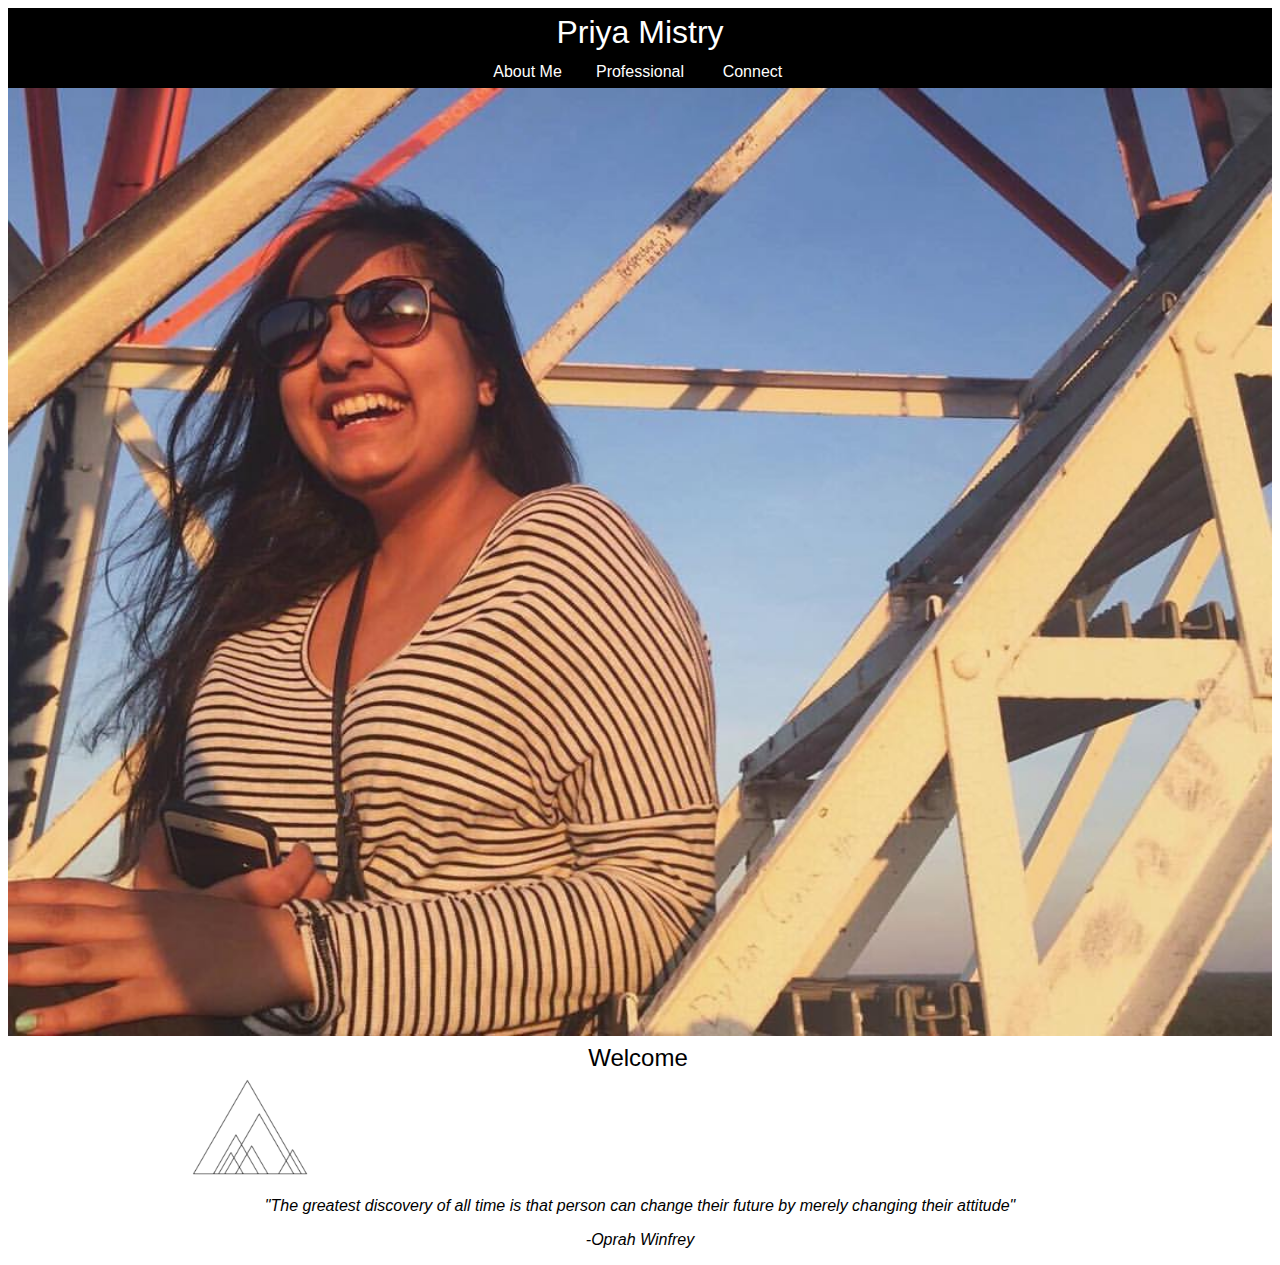
<file: index.html>
<!DOCTYPE html>
<html lang="en">
<head>
    <meta charset="UTF-8">
    <meta name="viewport" content="width=device-width, initial-scale=1.0">
    <meta http-equiv="X-UA-Compatible" content="ie=edge">
    <title> Home</title>
    <link rel="stylesheet" href="https://necolas.github.io/normalize.css/5.0.0/normalize.css">
    <link rel="stylesheet" href="style.css">
</head>
<body>
     <header>
        <h1> <a href="index.html"> Priya Mistry </a> </h1>
            <div>
            <ul class="nav"> <!-- spacing between line items-->
                <li class="inline"> <a href="about-me.html">About Me</a> </li>
                <li class="inline"> <a href="professional.html">Professional</a></li>
                <li class="inline"> <a href="connect.html">Connect</a></li>
            </ul>
            </div>
    </header>    
    <img src="images/image1.jpg" class="main">
    <h2 class="center">Welcome</h2>
        <img src="images/triangle.png" class="triangle">
    <p class="center">"The greatest discovery of all time is that person can change their future by merely changing their attitude"</p> 
    <p class="center">-Oprah Winfrey</p>        
</body>
</html>
</file>
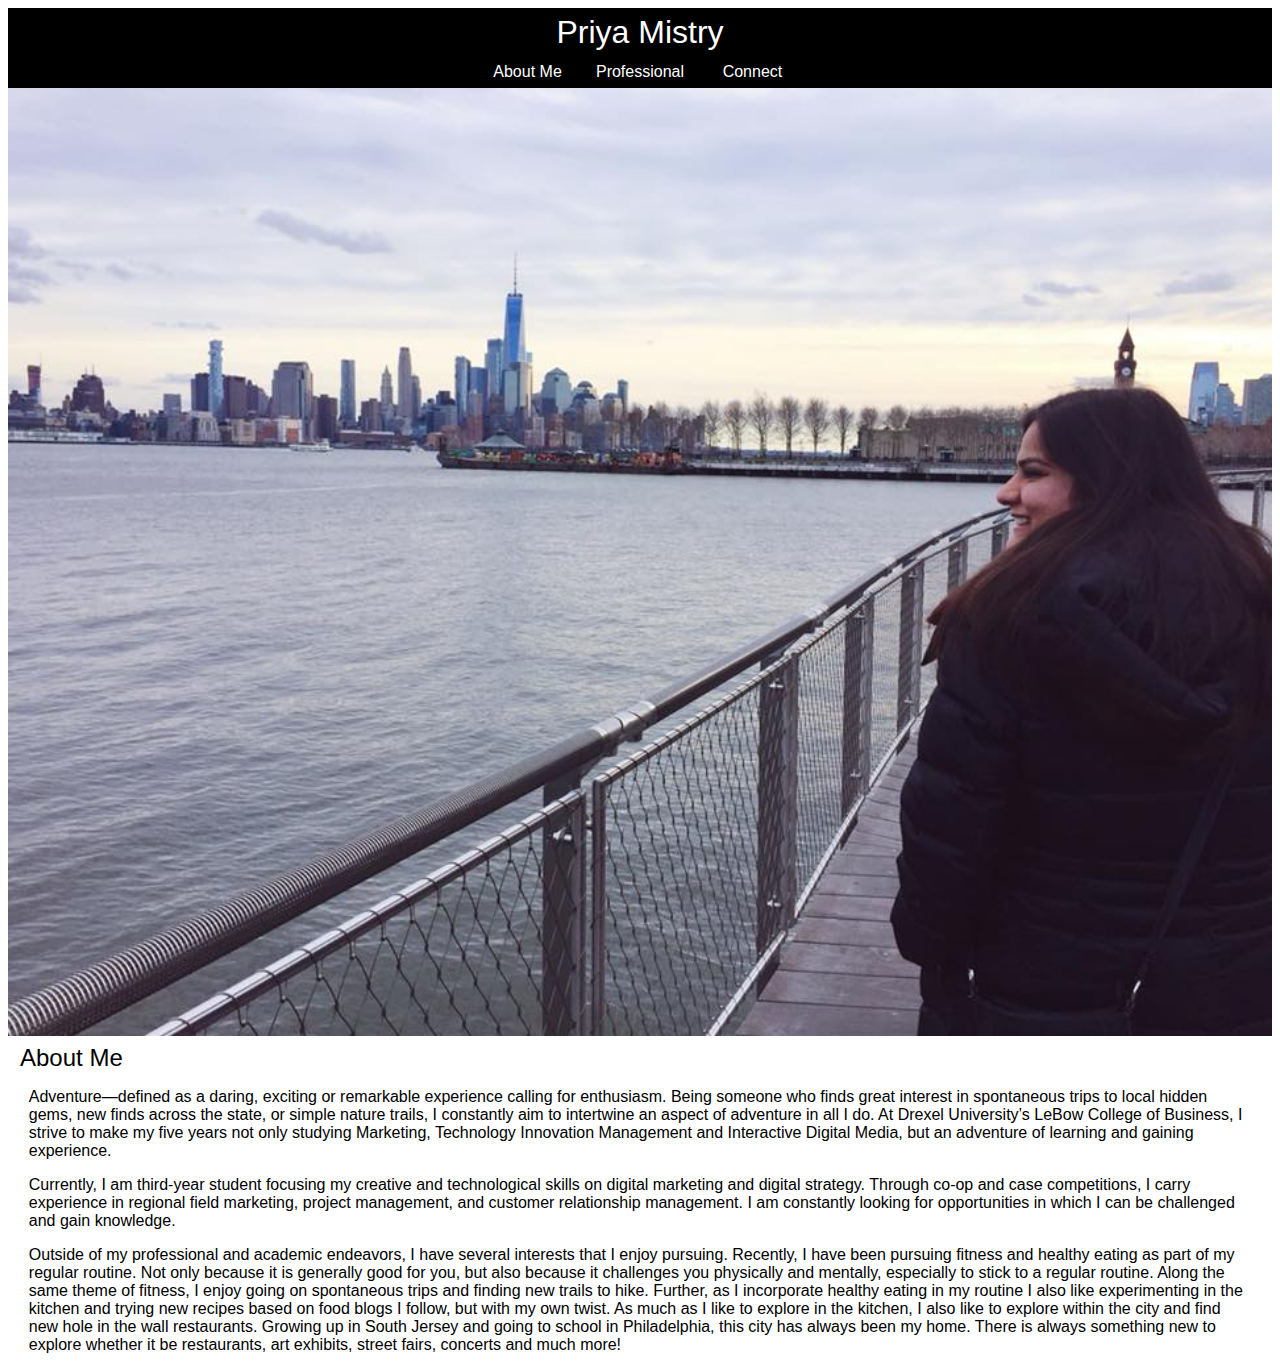
<file: about-me.html>
<!DOCTYPE html>
<html lang="en">
<head>
    <meta charset="UTF-8">
    <meta name="viewport" content="width=device-width, initial-scale=1.0">
    <meta http-equiv="X-UA-Compatible" content="ie=edge">
    <title>About Me</title>
    <link rel="stylesheet" href="https://necolas.github.io/normalize.css/5.0.0/normalize.css">
    <link rel="stylesheet" href="style.css">
</head>
<body>
    <header>
        <h1> <a href="index.html"> Priya Mistry </a></h1>
        <div>
            <ul class="nav">
                <li class="inline"> <a href="about-me.html">About Me</a> </li>
                <li class="inline"> <a href="professional.html">Professional</a></li>
                <li class="inline"> <a href="connect.html">Connect</a></li>
            </ul>
        </div>
    </header>
    <img src="images/nyc.jpg" class="main"> <!-- center image/bleed image and put full picture above fold-->
    <main>
        <h2>About Me</h2>
            <p class="about">Adventure—defined as a daring, exciting or remarkable experience calling for enthusiasm. Being someone who finds great interest in spontaneous trips to local hidden gems, new finds across the state, or simple nature trails, I constantly aim to intertwine an aspect of adventure in all I do. At Drexel University’s LeBow College of Business, I strive to make my five years not only studying Marketing, Technology Innovation Management and Interactive Digital Media, but an adventure of learning and gaining experience.</p>

            <p class="about">Currently, I am third-year student focusing my creative and technological skills on digital marketing and digital strategy. Through co-op and case competitions, I carry experience in regional field marketing, project management, and customer relationship management. I am constantly looking for opportunities in which I can be challenged and gain knowledge. </p>

            <p class="about">Outside of my professional and academic endeavors, I have several interests that I enjoy pursuing. Recently, I have been pursuing fitness and healthy eating as part of my regular routine. Not only because it is generally good for you, but also because it challenges you physically and mentally, especially to stick to a regular routine. Along the same theme of fitness, I enjoy going on spontaneous trips and finding new trails to hike. Further, as I incorporate healthy eating in my routine I also like experimenting in the kitchen and trying new recipes based on food blogs I follow, but with my own twist. As much as I like to explore in the kitchen, I also like to explore within the city and find new hole in the wall restaurants. Growing up in South Jersey and going to school in Philadelphia, this city has always been my home. There is always something new to explore whether it be restaurants, art exhibits, street fairs, concerts and much more!</p>
    </main>
    </body>
</html>
</file>
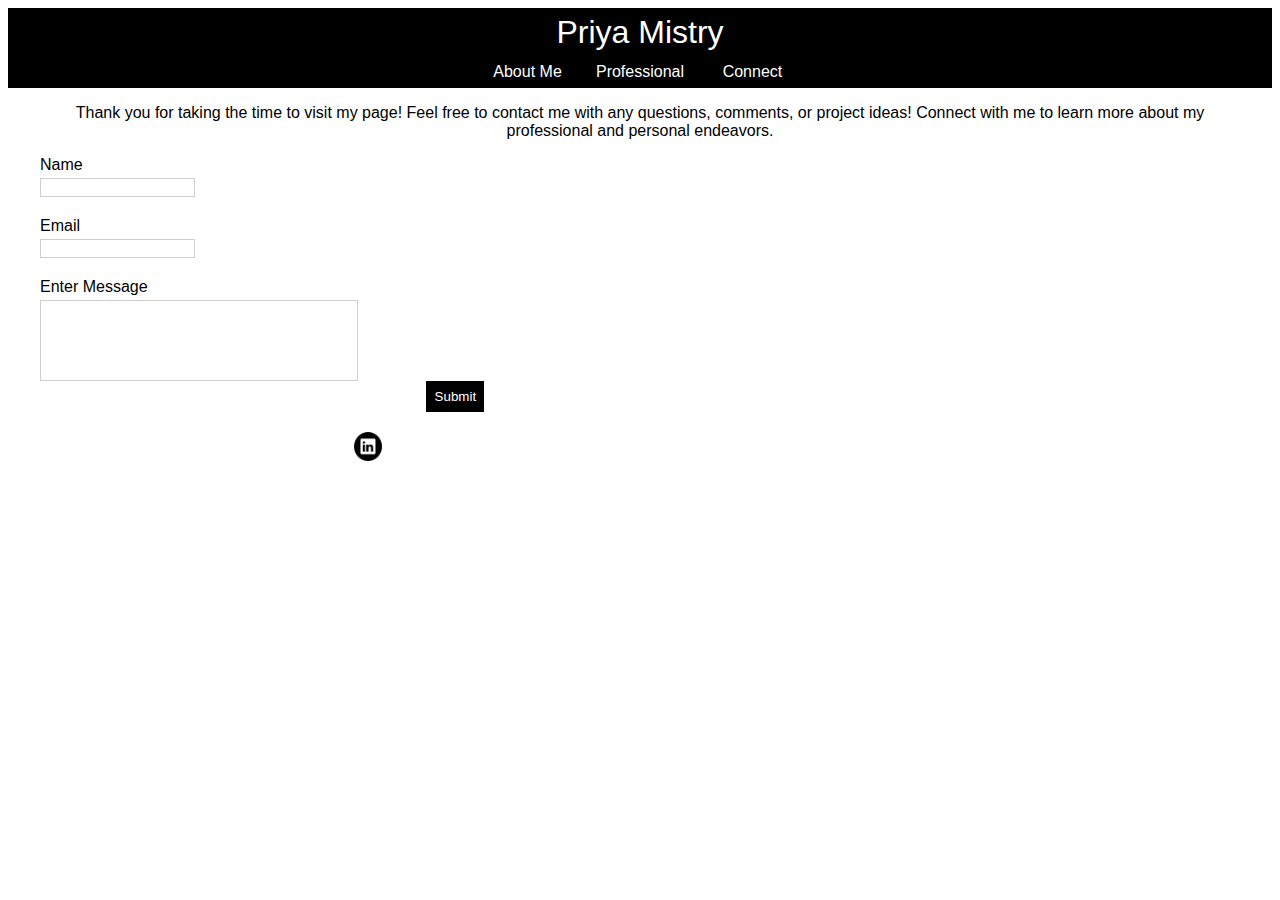
<file: connect.html>
<!DOCTYPE html>
<html lang="en">
<head>
    <meta charset="UTF-8">
    <meta name="viewport" content="width=device-width, initial-scale=1.0">
    <meta http-equiv="X-UA-Compatible" content="ie=edge">
    <title>Connect</title>
    <link rel="stylesheet" href="https://necolas.github.io/normalize.css/5.0.0/normalize.css">
    <link rel="stylesheet" href="style.css">
</head>
<body> <!-- figure out if previews to social are possible or just message box-->
    <header>
        <h1><a href="index.html"> Priya Mistry </a></h1> 
        <div>
            <ul class="nav">
                <li class="inline"> <a href="about-me.html">About Me</a> </li>
                <li class="inline"> <a href="professional.html">Professional</a></li>
                <li class="inline"> <a href="connect.html">Connect</a></li>
            </ul>
        </div>
    </header>   
    <main>
        <h4>Thank you for taking the time to visit my page! Feel free to contact me with any questions, comments, or project ideas! Connect with me to learn more about my professional and personal endeavors.</h4>

        <form action="message">

            <p class="form">Name</p>
            <input type="name" name="name">

            <p class="form">Email</p>
            <input type="email" name="email">

            <p class="form">Enter Message</p>
            <textarea rows="5" cols="40"> </textarea>

            <input type="button" value="Submit">
        </form>

        <a href="https://www.linkedin.com/in/priya-mistry" class="connect" target="_blank">
            <img src="images/linkedin.png" class="circle"> 
        </a>
    
    </main> 
</body>
</html>
</file>
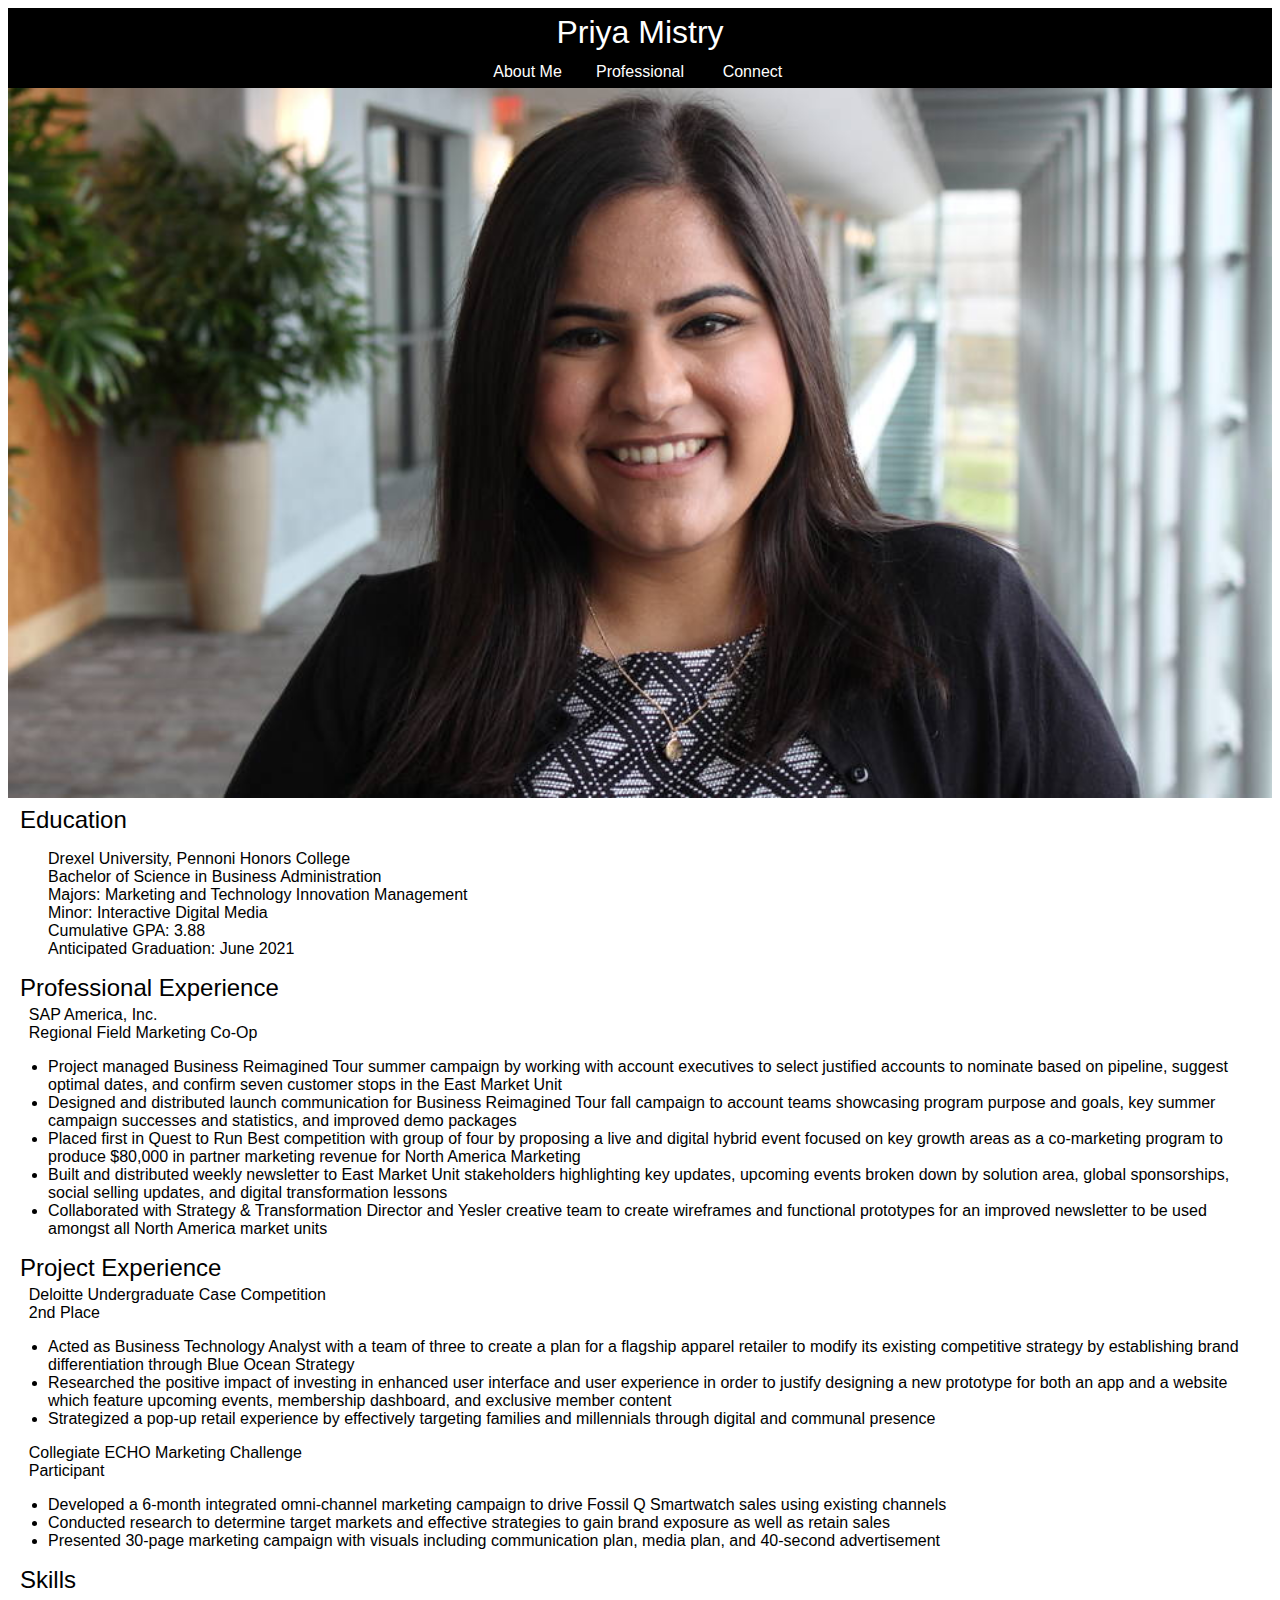
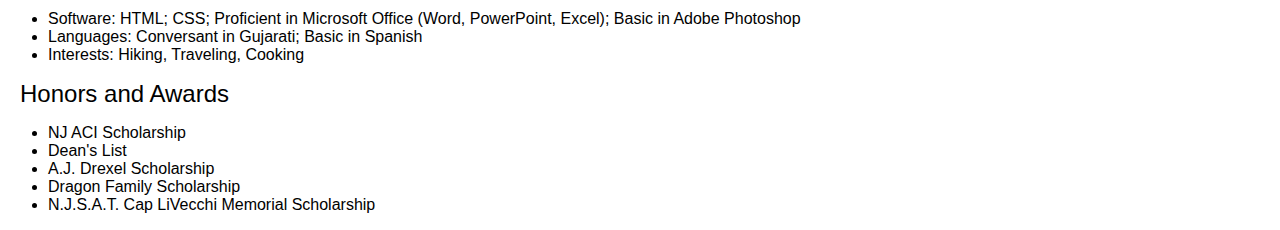
<file: professional.html>
<!DOCTYPE html>
<html lang="en">
<head>
    <meta charset="UTF-8">
    <meta name="viewport" content="width=device-width, initial-scale=1.0">
    <meta http-equiv="X-UA-Compatible" content="ie=edge">
    <title>Professional</title>
    <link rel="stylesheet" href="https://necolas.github.io/normalize.css/5.0.0/normalize.css">
    <link rel="stylesheet" href="style.css">
</head>
<body> <!-- add class tags to heads to change font weight-->
    <header>
        <h1><a href="index.html"> Priya Mistry </a></h1>
        <div>
            <ul class="nav">
                <li class="inline"> <a href="about-me.html">About Me</a> </li>
                <li class="inline"> <a href="professional.html">Professional</a></li>
                <li class="inline"> <a href="connect.html">Connect</a></li>
            </ul>
        </div>
    </header>
    <img src="images/Headshot.jpg" class="main"> <!-- center image/bleed image and put full picture above fold-->
    <main>
    <h2>Education</h2>
       <ul class="ed"> 
        <li><b>Drexel University, Pennoni Honors College</b></li>    
        <li>Bachelor of Science in Business Administration</li>
        <li>Majors: Marketing and Technology Innovation Management</li>
        <li>Minor: Interactive Digital Media</li>
        <li>Cumulative GPA: <b>3.88</b></li>
        <li>Anticipated Graduation: June 2021</li>
       </ul>
    <h2>Professional Experience</h2>
        <p><b>SAP America, Inc.</b></p>
        <p class="title">Regional Field Marketing Co-Op</p>
        <ul>
            <li>Project managed Business Reimagined Tour summer campaign by working with account executives to select justified accounts to nominate based on pipeline, suggest optimal dates, and confirm seven customer stops in the East Market Unit</li>            
            <li> Designed and distributed launch communication for Business Reimagined Tour fall campaign to account teams showcasing program purpose and goals, key summer campaign successes and statistics, and improved demo packages</li>
            <li>Placed first in Quest to Run Best competition with group of four by proposing a live and digital hybrid event focused on key growth areas as a co-marketing program to produce $80,000 in partner marketing revenue for North America Marketing</li>
            <li>Built and distributed weekly newsletter to East Market Unit stakeholders highlighting key updates, upcoming events broken down by solution area, global sponsorships, social selling updates, and digital transformation lessons</li>
            <li>Collaborated with Strategy & Transformation Director and Yesler creative team to create wireframes and functional prototypes for an improved newsletter to be used amongst all North America market units</li>
        </ul>
    <h2>Project Experience</h2>
        <p><b>Deloitte Undergraduate Case Competition</b></p>
        <p class="title">2nd Place</p>
            <ul>
                <li>Acted as Business Technology Analyst with a team of three to create a plan for a flagship apparel retailer to modify its existing competitive strategy by establishing brand differentiation through Blue Ocean Strategy</li>
                <li>Researched the positive impact of investing in enhanced user interface and user experience in order to justify designing a new prototype for both an app and a website which feature upcoming events, membership dashboard, and exclusive member content</li>
                <li>Strategized a pop-up retail experience by effectively targeting families and millennials through digital and communal presence</li>
            </ul>
        <p><b>Collegiate ECHO Marketing Challenge</b></p>
        <p class="title">Participant</p>
            <ul>
                <li>Developed a 6-month integrated omni-channel marketing campaign to drive Fossil Q Smartwatch sales using existing channels</li>
                <li>Conducted research to determine target markets and effective strategies to gain brand exposure as well as retain sales</li>
                <li>Presented 30-page marketing campaign with visuals including communication plan, media plan, and 40-second advertisement</li>
            </ul>
    <h2>Skills</h2>
        <ul>
            <li><b>Software</b>: HTML; CSS; Proficient in Microsoft Office (Word, PowerPoint, Excel); Basic in Adobe Photoshop </li>
            <li><b>Languages</b>: Conversant in Gujarati; Basic in Spanish </li>
            <li><b>Interests</b>: Hiking, Traveling, Cooking</li>
        </ul>
    <h2>Honors and Awards</h2>
        <ul>
            <li>NJ ACI Scholarship</li>
            <li>Dean's List</li>
            <li>A.J. Drexel Scholarship</li>
            <li>Dragon Family Scholarship</li>
            <li>N.J.S.A.T. Cap LiVecchi Memorial Scholarship</li>
        </ul>
    </main>
</body>
</html>
</file>
<file: style.css>
html {
    font: 100%;
}

* {
    box-sizing: border-box;
}

body {
    font-family: 'Gill Sans', 'Gill Sans MT', Calibri, 'Trebuchet MS', sans-serif;
    max-width: 100%;
}

header {
    /*position: fixed;*/
    width: 100%;
    z-index: 10;
}

h1, div {
    text-align: center;
    color: white;
    font-weight: lighter;
    background-color: black;
    line-height: 1.5;
}

h1:link, h1:visited, h1:active {
    color: white;
    text-decoration: none;
}

h1 {
    margin-bottom: 0;
    margin-top: 0;
}

 ul.nav {
    list-style-type: none;
    margin: 0;
    padding: 0;
    line-height: 2;
} 

li.inline {
    display: inline-block;
    width: 5.75rem; /* 92/16 */
    margin: 0 0.5rem;
}

a:link, a:visited, a:active {
    color: white;
    text-decoration: none;
}

a:hover {
    color: #CFCFCF;
}

img.main {
    /*top: 5rem;*/
    position: relative;
    width: 100%; 
}

img.triangle {
    width: 10%;
    /*top: 5.5rem;*/
    left: 11.1rem; 
    position: relative;
}

main {
    /*top: 6rem;*/
    position: relative;
} 

img {
    width: 100%; 
} 

img.connect {
    left: 0;
    width: 50%;
}

h2.center {
    text-align: center;
    font-weight: lighter;
    /*top: 5rem;*/
    position: relative;
}

p.center {
    text-align: center;
    font-style: italic;
    font-weight: lighter;
    margin: 1rem;
    /*top: 5.3rem;*/
    position: relative;
}

h4 {
    margin: 1rem 1.7rem;
    text-align: center;
    font-weight: lighter;
}

p {
    margin: 0 1.3rem 0 1.3rem; 
    font-weight: lighter;
}

p.about {
    margin-top: 1rem;
    margin-bottom: 1rem;
}

li {
    margin-right: 1.5rem; 
    font-weight: lighter;
}

ul.ed {
    list-style-type: none;
}

h2 {
    margin: 0.25rem 1rem 0.25rem 0.75rem;
    font-weight: normal;
}

input {
    margin: 0.25rem 2rem 1.25rem;
    border: 1px solid #CFCFCF;
    font-family: 'Gill Sans', 'Gill Sans MT', Calibri, 'Trebuchet MS', sans-serif;
    font-weight: lighter;
}

textarea {
    margin: 0.25rem 2rem 1.25rem;
    resize: none;
    border: 1px solid #CFCFCF;
    font-family: 'Gill Sans', 'Gill Sans MT', Calibri, 'Trebuchet MS', sans-serif;
    font-weight: lighter;
}

input[type=button] {
    border: none;
    background-color: black;
    color: white;
    font-family: 'Gill Sans', 'Gill Sans MT', Calibri, 'Trebuchet MS', sans-serif;
    padding: 0.51rem;
    cursor: pointer;
}

p.form {
    margin-left: 2rem;
    margin-right: 0;
    font-weight: normal;
}

img.circle {
    width: 1.8rem;
    left: 21.6rem;
    position: relative;
}
</file>
